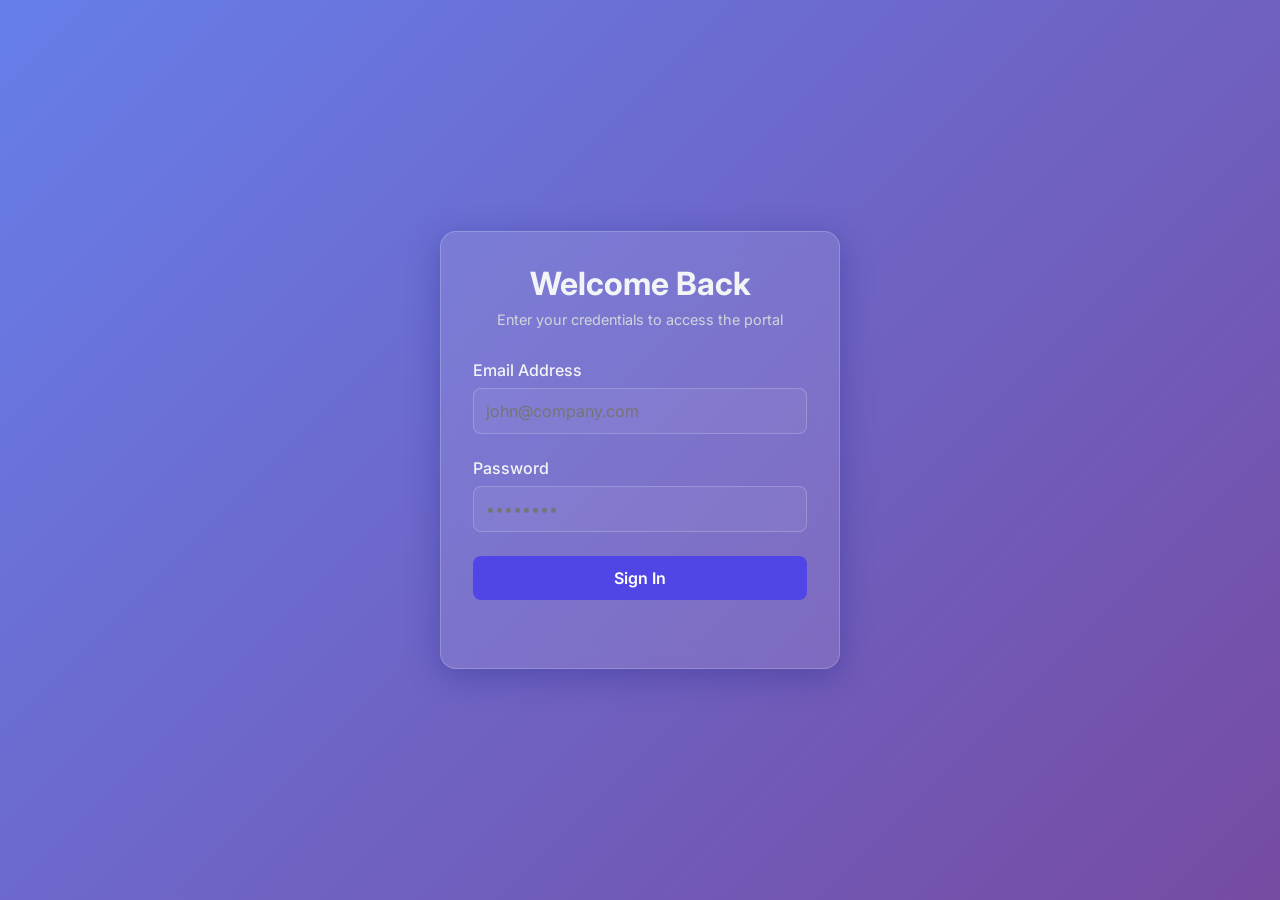
<file: src/main/webapp/index.html>
<!DOCTYPE html>
<html lang="en">
<head>
    <meta charset="UTF-8">
    <meta name="viewport" content="width=device-width, initial-scale=1.0">
    <title>Employee Portal - Login</title>
    <link rel="stylesheet" href="css/style.css">
    <!-- Google Fonts -->
    <link href="https://fonts.googleapis.com/css2?family=Inter:wght@400;500;600;700&display=swap" rel="stylesheet">
</head>
<body>

    <div class="glass-container">
        <div class="login-box">
            <h2>Welcome Back</h2>
            <p class="subtitle">Enter your credentials to access the portal</p>
            
            <form id="loginForm">
                <div class="input-group">
                    <label for="email">Email Address</label>
                    <input type="email" id="email" name="email" required placeholder="john@company.com">
                </div>
                
                <div class="input-group">
                    <label for="password">Password</label>
                    <input type="password" id="password" name="password" required placeholder="••••••••">
                </div>
                
                <button type="submit" class="btn-primary">Sign In</button>
                <p id="error-msg" class="error-text"></p>
            </form>
        </div>
    </div>

    <script src="js/app.js"></script>
</body>
</html>
</file>
<file: src/main/webapp/css/style.css>
:root {
    --primary-color: #4f46e5;
    --primary-hover: #4338ca;
    --bg-gradient: linear-gradient(135deg, #667eea 0%, #764ba2 100%);
    --glass-bg: rgba(255, 255, 255, 0.1);
    --glass-border: rgba(255, 255, 255, 0.2);
    --text-color: #f3f4f6;
    --text-muted: #d1d5db;
}

* {
    margin: 0;
    padding: 0;
    box-sizing: border-box;
    font-family: 'Inter', sans-serif;
}

body {
    background: var(--bg-gradient);
    min-height: 100vh;
    display: flex;
    justify-content: center;
    align-items: center;
    color: var(--text-color);
}

.glass-container {
    background: var(--glass-bg);
    backdrop-filter: blur(10px);
    -webkit-backdrop-filter: blur(10px);
    border: 1px solid var(--glass-border);
    border-radius: 16px;
    padding: 2rem;
    box-shadow: 0 8px 32px 0 rgba(31, 38, 135, 0.37);
    width: 100%;
    max-width: 400px;
}

.login-box h2 {
    font-size: 2rem;
    margin-bottom: 0.5rem;
    text-align: center;
}

.subtitle {
    color: var(--text-muted);
    text-align: center;
    margin-bottom: 2rem;
    font-size: 0.9rem;
}

.input-group {
    margin-bottom: 1.5rem;
}

.input-group label {
    display: block;
    margin-bottom: 0.5rem;
    font-weight: 500;
}

.input-group input {
    width: 100%;
    padding: 0.75rem;
    border-radius: 8px;
    border: 1px solid var(--glass-border);
    background: rgba(255, 255, 255, 0.05);
    color: white;
    font-size: 1rem;
    outline: none;
    transition: all 0.3s ease;
}

.input-group input:focus {
    border-color: var(--primary-color);
    background: rgba(255, 255, 255, 0.1);
}

.btn-primary {
    width: 100%;
    padding: 0.75rem;
    background: var(--primary-color);
    color: white;
    border: none;
    border-radius: 8px;
    font-size: 1rem;
    font-weight: 600;
    cursor: pointer;
    transition: background 0.3s ease;
}

.btn-primary:hover {
    background: var(--primary-hover);
}

.error-text {
    color: #ef4444;
    text-align: center;
    margin-top: 1rem;
    font-size: 0.875rem;
    min-height: 20px;
}

/* Mobile Responsiveness */
@media (max-width: 480px) {
    .glass-container {
        padding: 1.5rem;
        width: 90%;
    }

    .login-box h2 {
        font-size: 1.5rem;
        margin-bottom: 0.25rem;
    }

    .subtitle {
        font-size: 0.8rem;
        margin-bottom: 1.5rem;
    }

    .input-group input,
    .btn-primary {
        padding: 0.6rem;
        font-size: 0.95rem;
    }
}
</file>
